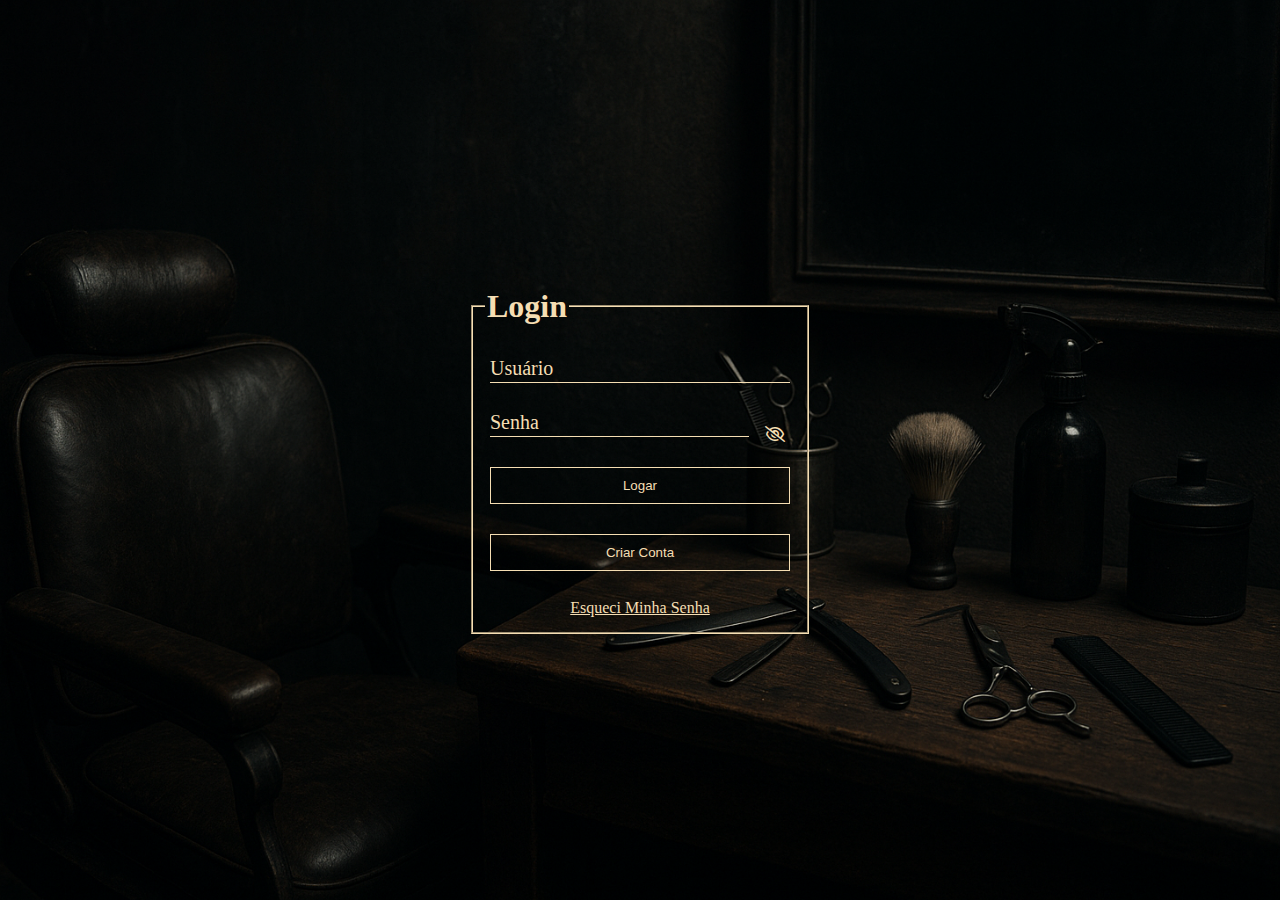
<file: index.html>
<!DOCTYPE html>
<html lang="pt-br">
<head>
    <meta charset="UTF-8">
    <meta name="viewport" content="width=device-width, initial-scale=1.0">
    <title>Barbearia</title>
    <link rel="stylesheet" href="index/index.css">
    <link rel="stylesheet" 
          href="https://cdnjs.cloudflare.com/ajax/libs/font-awesome/6.5.1/css/all.min.css" 
          crossorigin="anonymous" referrerpolicy="no-referrer" />
</head>
<body>
    <div class="container">
        <form action="">
            <fieldset class="fieldset">
                <legend><h1>Login</h1></legend>
                <div class="campo">
                    <input id="usuario" type="text" required>
                    <label for="usuario">Usuário</label>
                </div>
                <br>
                <div class="campo">
                    <input class="input_senha" id="senha" type="password" required>
                    <label for="senha">Senha</label>
                    <span class="olho" onclick="toggleSenha()">
                        <i id="icone" class="fa-regular fa-eye-slash"></i>
                    </span>
                </div>
                <div class="campo">
                    <button type="submit" class="bt">Logar</button>
                </div>
                <div class="campo">
                    <a href="register/register.html"><button type="button" class="bt">Criar Conta</button></a>
                </div>
                <br>
                <div class="campo">
                    <a class="ancora" href="recover_password/recover_password.html">Esqueci Minha Senha</a>
                </div>
            </fieldset>
        </form>
    </div>
    <script src="index/index.js"></script>
</body>
</html>
</file>
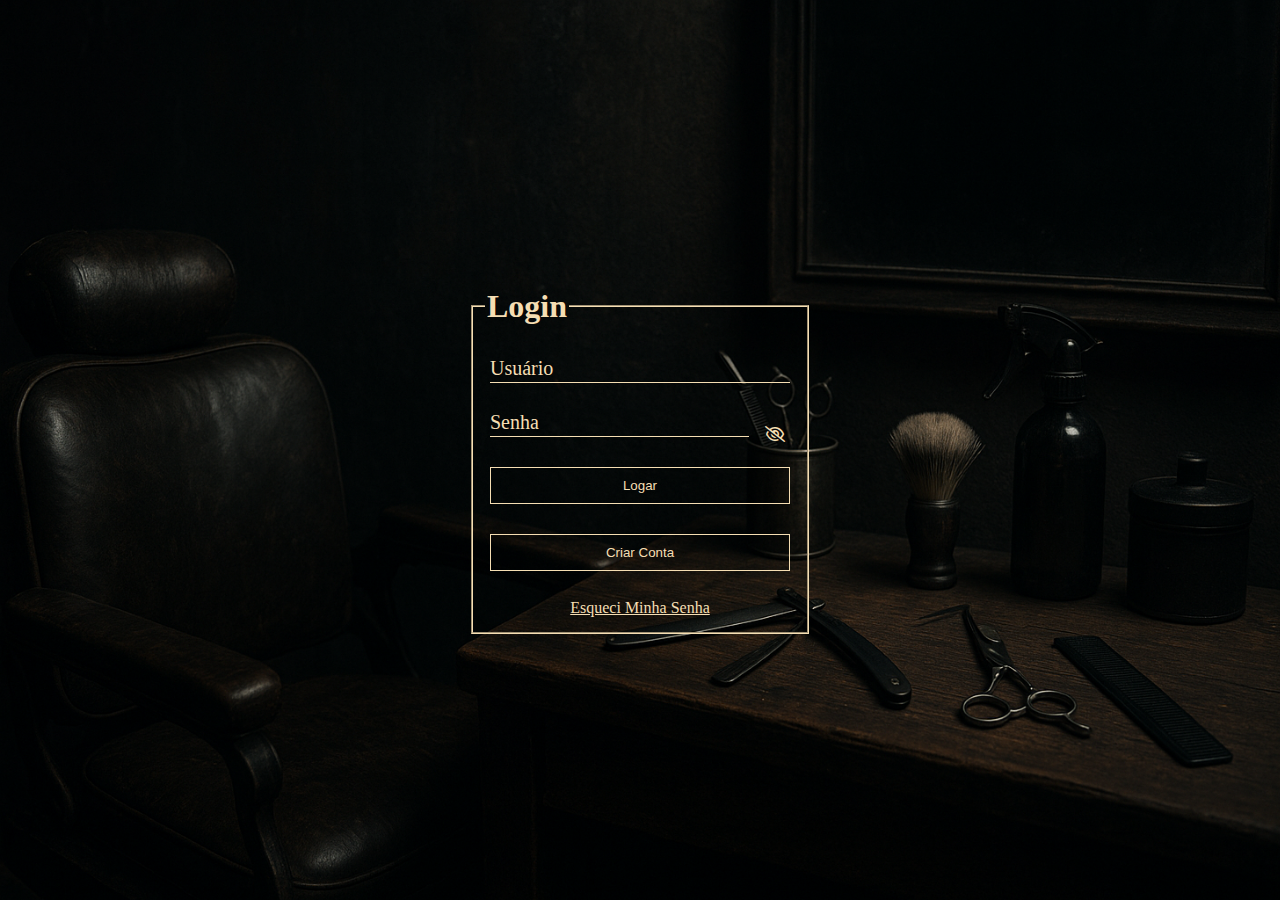
<file: index/index.html>
<!DOCTYPE html>
<html lang="pt-br">
<head>
    <meta charset="UTF-8">
    <meta name="viewport" content="width=device-width, initial-scale=1.0">
    <title>Barbearia</title>
    <link rel="stylesheet" href="index.css">
    <link rel="stylesheet" 
          href="https://cdnjs.cloudflare.com/ajax/libs/font-awesome/6.5.1/css/all.min.css" 
          crossorigin="anonymous" referrerpolicy="no-referrer" />
</head>
<body>
    <div class="container">
        <form action="">
            <fieldset class="fieldset">
                <legend><h1>Login</h1></legend>
                <div class="campo">
                    <input id="usuario" type="text" required>
                    <label for="usuario">Usuário</label>
                </div>
                <br>
                <div class="campo">
                    <input class="input_senha" id="senha" type="password" required>
                    <label for="senha">Senha</label>
                    <span class="olho" onclick="toggleSenha()">
                        <i id="icone" class="fa-regular fa-eye-slash"></i>
                    </span>
                </div>
                <div class="campo">
                    <button type="submit" class="bt">Logar</button>
                </div>
                <div class="campo">
                    <a href="../register/register.html"><button type="button" class="bt">Criar Conta</button></a>
                </div>
                <br>
                <div class="campo">
                    <a class="ancora" href="../recover_password/recover_password.html">Esqueci Minha Senha</a>
                </div>
            </fieldset>
        </form>
    </div>
    <script src="index.js"></script>
</body>
</html>
</file>
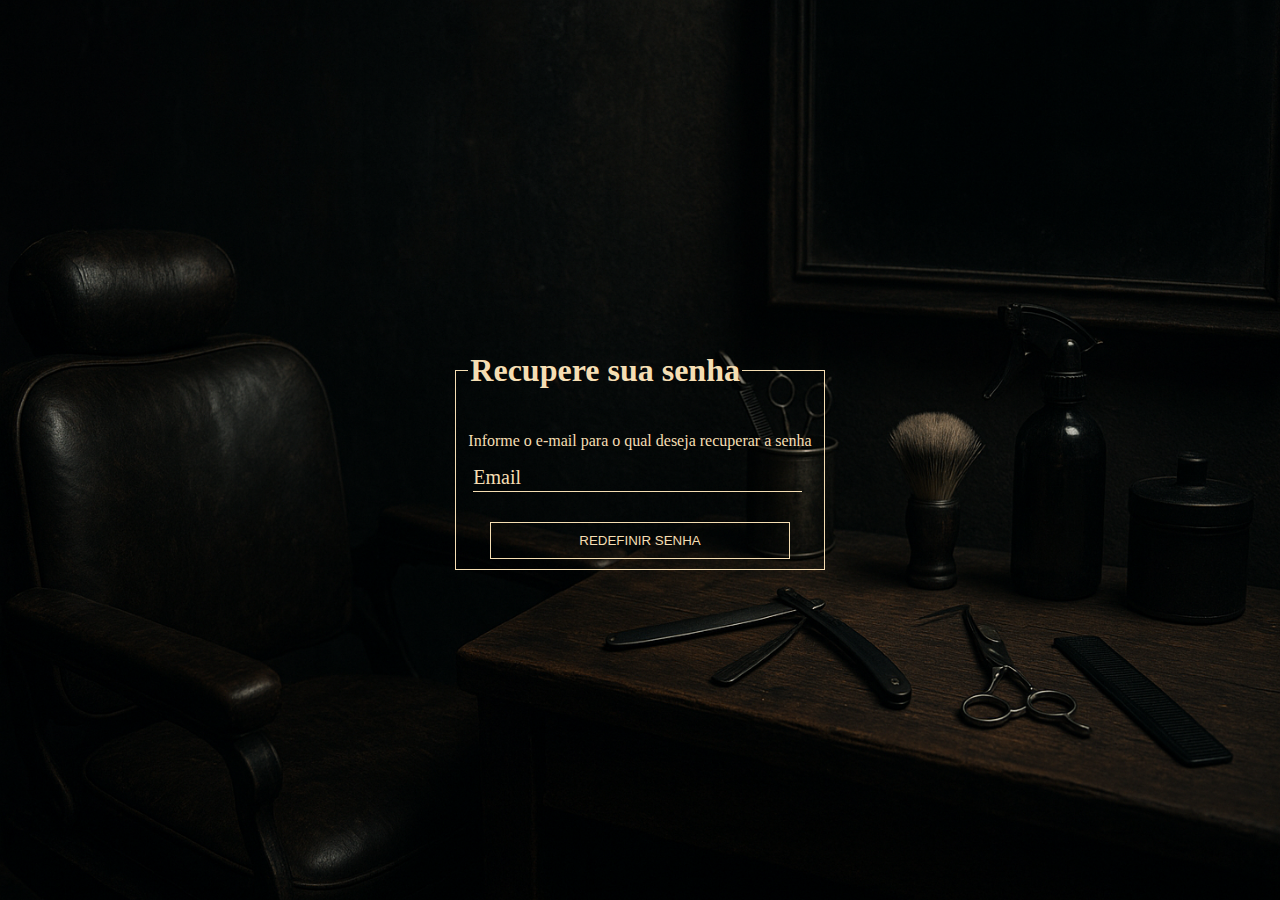
<file: recover_password/recover_password.html>
<!DOCTYPE html>
<html lang="en">
<head>
    <meta charset="UTF-8">
    <meta name="viewport" content="width=device-width, initial-scale=1.0">
    <title>Barbearia</title>
    <link rel="stylesheet" href="recover_password.css">
</head>
<body>
    <div class="container">
        <form action="">
            <fieldset>
                <legend><h1>Recupere sua senha</h1></legend>
                <p>Informe o e-mail para o qual deseja recuperar a senha</p>
                <div class="campo">
                    <input type="email" required>
                    <label for="">Email</label>
                </div>
                <div class="botao">
                    <button>REDEFINIR SENHA</button>
                </div>
            </fieldset>
        </form>
    </div>
</body>
</html>
</file>
<file: index/index.css>
body{
    margin: 0;
    height: 100vh;
    display: flex;
    justify-content: center;
    align-items: center;
    background-image:url(../img/background.png);
    background-repeat: no-repeat;
    background-size: cover;
}

h1{
    color: wheat;
}

.fieldset{
    border-color: wheat;
}

.campo{
    display: flex;
    flex-direction: column;
    position: relative;
    width: 300px;
    margin: 5px;
    text-align: center;
}

.campo input{
    outline: none;
    border: none;
    border-bottom: solid 1px wheat ;
    background: transparent;
    color: wheat;
    font-size: 20px;
}

.input_senha{
    outline: none;
    border: none;
    border-bottom: solid 1px wheat ;
    background: transparent;
    color: wheat;
    font-size: 20px;
    width: 255px
}

.campo label{
    position: absolute;
    transition: 0.3s;
    color: wheat;
    font-size: 20px;
}

.campo input:focus ~ label,
.campo input:valid ~ label{
    font-size: 12px;
    top: -10px;
}

.bt{
    margin-top: 10px;
    width: 300px;
    background: none;
    border: solid 1px wheat;
    color: wheat;
    padding: 10px;
    cursor: pointer;
    margin-top: 25px;
}

.bt:hover{
    background-color: wheat ;
    color: black;
}

.ancora{
    color: wheat;
}

.ancora:hover{
    color: red;
}

.olho{
    position: absolute;
    color: wheat;
    cursor: pointer;
    right: 5px;
    top: 15px;
}
</file>
<file: recover_password/recover_password.css>
body{
    margin: 0;
    height: 100vh;
    display: flex;
    justify-content: center;
    align-items: center;
    background-image:url(../img/background.png);
    background-repeat: no-repeat;
    background-size: cover;
}

h1{
    color: wheat;
}

fieldset{
    border: solid 1px wheat;
}

p{
    color: wheat;
}

.campo{
    display: flex;
    flex-direction: column;
    position: relative;
    width: 300px;
    margin: 5px;
}

.campo input{
    outline: none;
    border: none;
    border-bottom: solid 1px wheat ;
    background: transparent;
    color: wheat;
    font-size: 20px;
    width: 325px;
}

.campo label{
    position: absolute;
    transition: 0.3s;
    color: wheat;
    font-size: 20px;
}

.campo input:focus ~ label,
.campo input:valid ~ label{
    font-size: 12px;
    top: -10px;
}

.campo input:-webkit-autofill {
    -webkit-box-shadow: 0 0 0 1000px #000000 inset !important;
    -webkit-text-fill-color: wheat !important;
    transition: background-color 5000s ease-in-out 0s; 
}

.botao{
    display: flex;
    justify-content: center;
    align-items: center;
}

button{
    margin-top: 10px;
    width: 300px;
    background: none;
    border: solid 1px wheat;
    color: wheat;
    padding: 10px;
    cursor: pointer;
    margin-top: 25px;
}

button:hover{
    background-color: wheat ;
    color: black;
}
</file>
